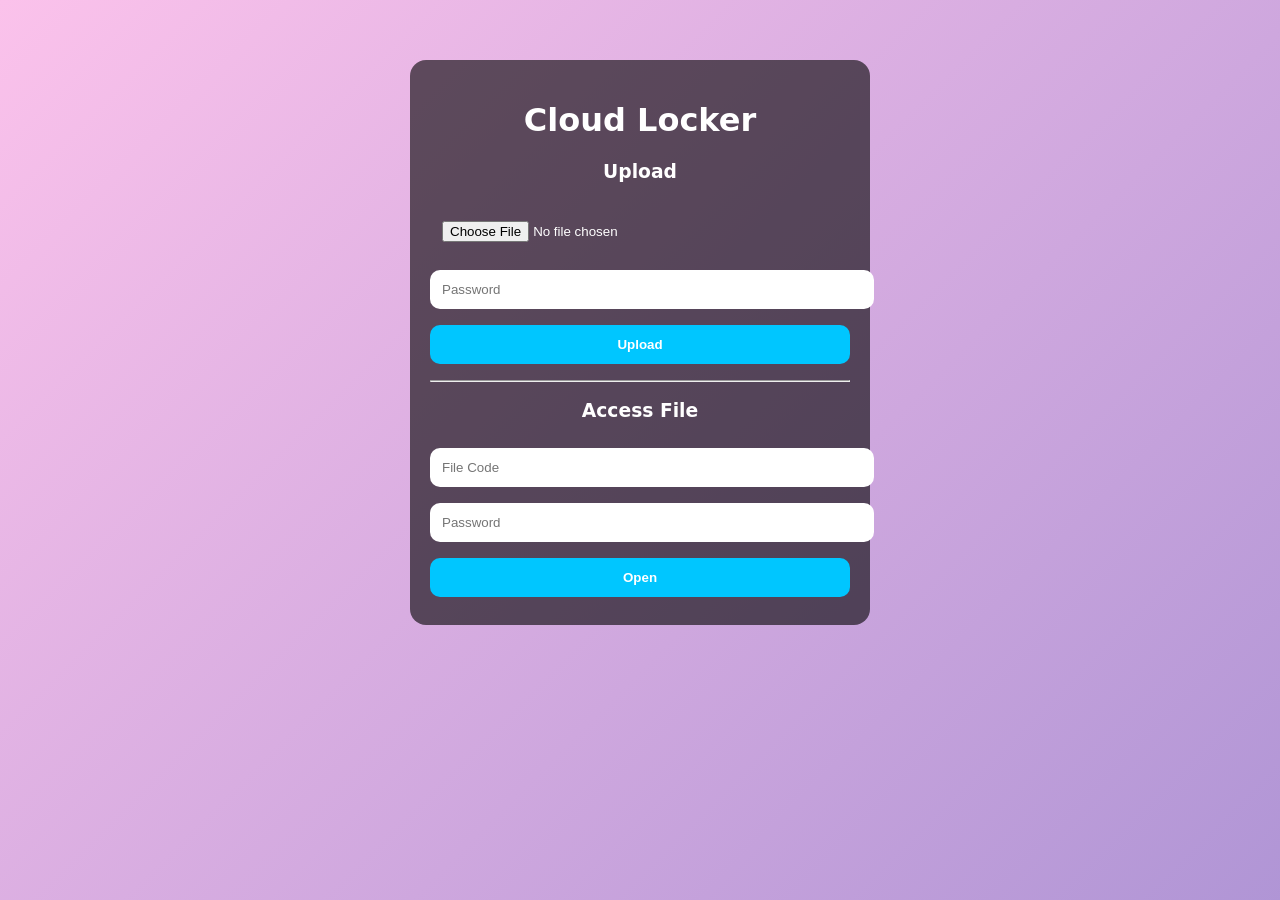
<file: index.html>
<!DOCTYPE html>
<html>
<head>
<meta charset="UTF-8">
<title>Cloud Locker</title>

<style>
body {
  margin: 0;
  font-family: system-ui;
  color: white;
  text-align: center;
  background: linear-gradient(-45deg,#4facfe,#00f2fe,#a18cd1,#fbc2eb);
  background-size: 400% 400%;
  animation: bg 10s infinite linear;
}

@keyframes bg {
  0% {background-position:0% 50%}
  50% {background-position:100% 50%}
  100% {background-position:0% 50%}
}

.card {
  max-width: 420px;
  margin: 60px auto;
  padding: 20px;
  background: rgba(0,0,0,0.6);
  border-radius: 16px;
}

input, button {
  width: 100%;
  padding: 12px;
  margin: 8px 0;
  border-radius: 10px;
  border: none;
}

button {
  background: #00c6ff;
  color: white;
  font-weight: bold;
}

.box {
  margin-top: 15px;
  padding: 12px;
  background: rgba(255,255,255,0.1);
  border-radius: 10px;
}

.preview {
  width: 100%;
  margin-top: 10px;
  border-radius: 10px;
}
</style>

</head>

<body>

<div class="card">

<h1>Cloud Locker</h1>

<h3>Upload</h3>
<input type="file" id="file">
<input type="password" id="pass" placeholder="Password">
<button onclick="upload()">Upload</button>

<div id="result"></div>

<hr>

<h3>Access File</h3>
<input type="text" id="code" placeholder="File Code">
<input type="password" id="filePass" placeholder="Password">
<button onclick="loadFile()">Open</button>

<div id="output"></div>

</div>

<script src="app.js"></script>
</body>
</html>
</file>
